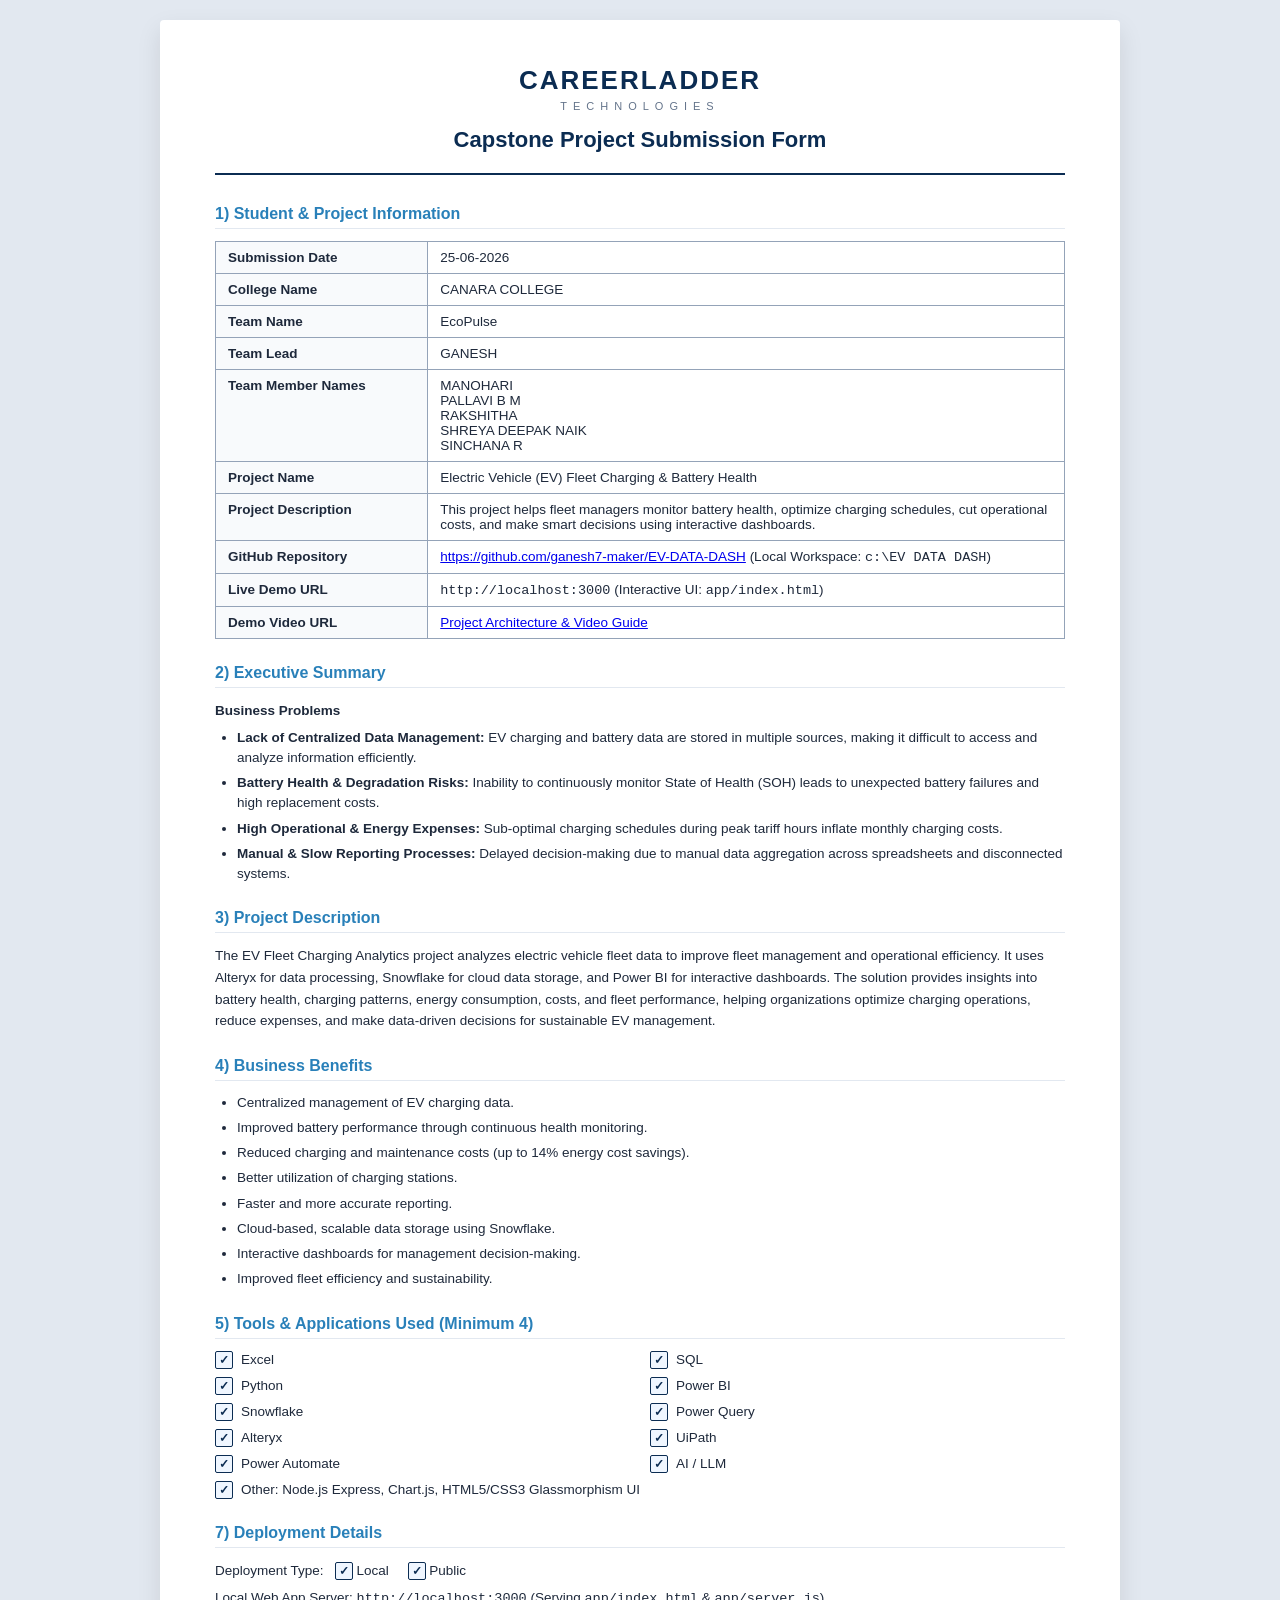
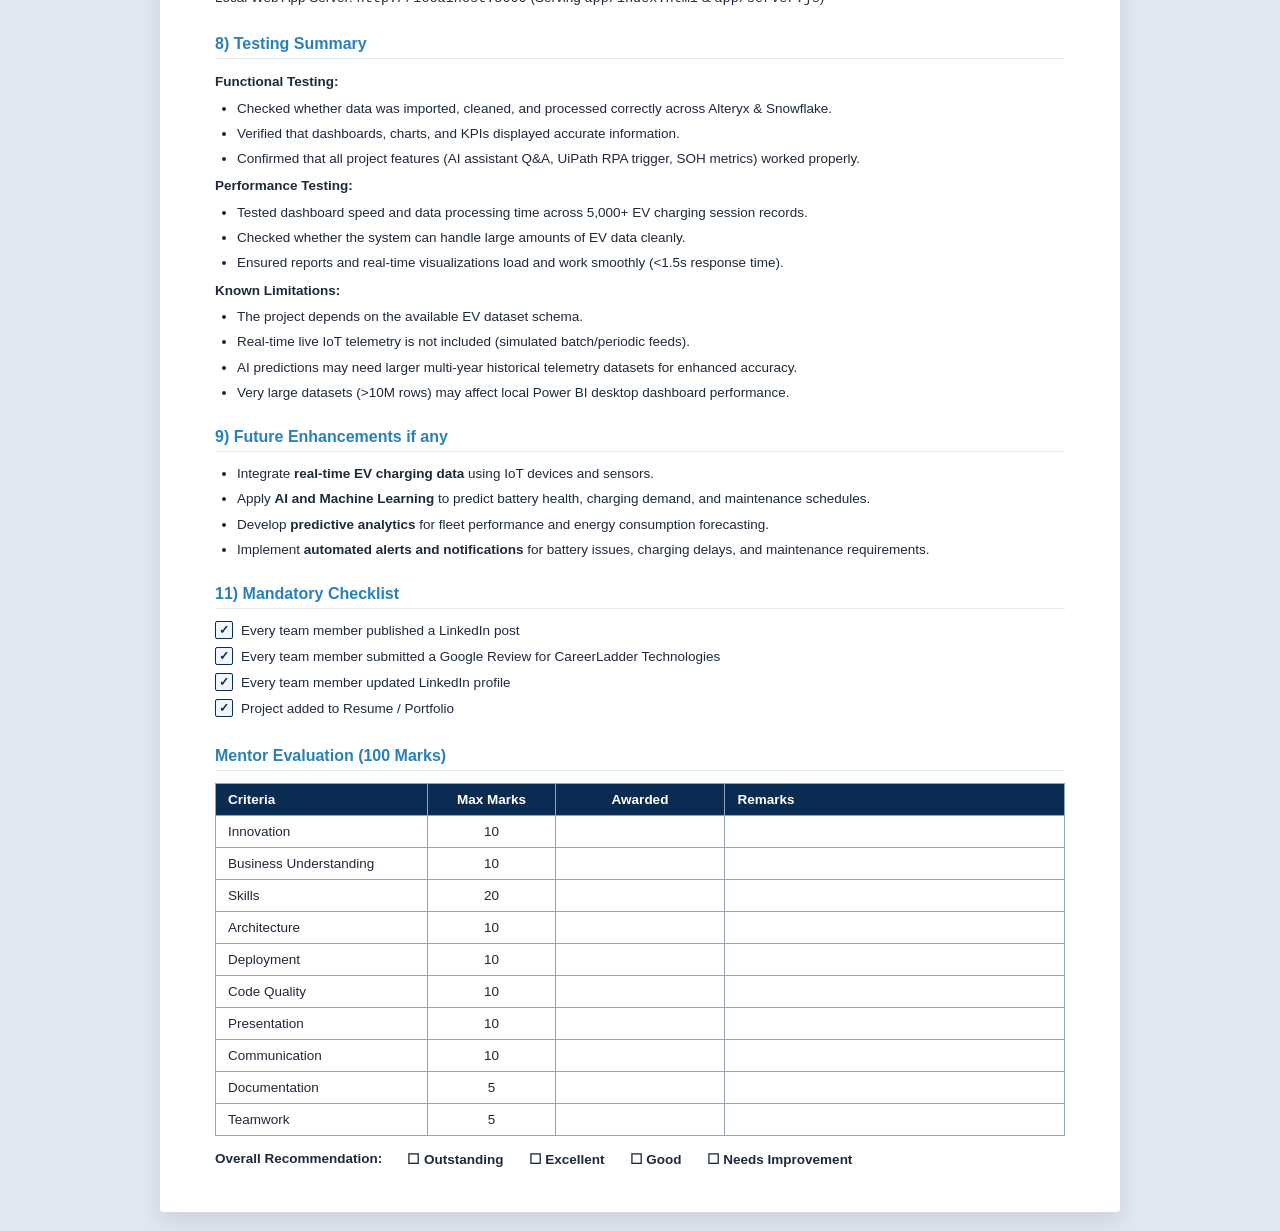
<file: docs/Capstone_Project_Submission_Form.html>
<!DOCTYPE html>
<html lang="en">
<head>
    <meta charset="UTF-8">
    <meta name="viewport" content="width=device-width, initial-scale=1.0">
    <title>Capstone Project Submission Form - EcoPulse</title>
    <style>
        :root {
            --primary-navy: #0B2C52;
            --accent-blue: #2980B9;
            --light-bg: #F8FAFC;
            --border-color: #CBD5E1;
            --text-dark: #1E293B;
            --text-muted: #64748B;
        }

        body {
            font-family: 'Segoe UI', Arial, sans-serif;
            color: var(--text-dark);
            background-color: #E2E8F0;
            margin: 0;
            padding: 20px;
        }

        .paper-container {
            max-width: 850px;
            margin: 0 auto;
            background: #FFFFFF;
            padding: 45px 55px;
            box-shadow: 0 10px 25px rgba(0,0,0,0.1);
            border-radius: 4px;
        }

        .header {
            text-align: center;
            margin-bottom: 30px;
            border-bottom: 2px solid var(--primary-navy);
            padding-bottom: 20px;
        }

        .logo-box {
            font-size: 26px;
            font-weight: 800;
            letter-spacing: 2px;
            color: var(--primary-navy);
            margin-bottom: 4px;
        }

        .logo-subtext {
            font-size: 11px;
            letter-spacing: 6px;
            color: var(--text-muted);
            text-transform: uppercase;
            margin-bottom: 15px;
        }

        .form-title {
            font-size: 22px;
            font-weight: 700;
            color: var(--primary-navy);
            margin-top: 10px;
        }

        .section-title {
            font-size: 16px;
            font-weight: 700;
            color: var(--accent-blue);
            margin-top: 25px;
            margin-bottom: 12px;
            border-bottom: 1.5px solid #E2E8F0;
            padding-bottom: 5px;
        }

        table {
            width: 100%;
            border-collapse: collapse;
            margin-bottom: 15px;
            font-size: 13.5px;
        }

        table, th, td {
            border: 1px solid #94A3B8;
        }

        th {
            background-color: var(--primary-navy);
            color: #FFFFFF;
            padding: 8px 12px;
            text-align: left;
            font-weight: 600;
        }

        td {
            padding: 8px 12px;
            vertical-align: top;
        }

        .table-label {
            font-weight: 600;
            width: 25%;
            background-color: var(--light-bg);
        }

        ul {
            margin: 6px 0;
            padding-left: 22px;
        }

        li {
            margin-bottom: 5px;
            font-size: 13.5px;
            line-height: 1.5;
        }

        p {
            font-size: 13.5px;
            line-height: 1.6;
            margin: 6px 0;
        }

        .checkbox-grid {
            display: grid;
            grid-template-columns: repeat(2, 1fr);
            gap: 8px 20px;
            margin: 10px 0;
            font-size: 13.5px;
        }

        .checkbox-item {
            display: flex;
            align-items: center;
            gap: 8px;
        }

        .checkbox-box {
            width: 16px;
            height: 16px;
            border: 1.5px solid var(--primary-navy);
            display: inline-flex;
            align-items: center;
            justify-content: center;
            font-size: 12px;
            font-weight: bold;
            color: var(--primary-navy);
            background: #EFF6FF;
            border-radius: 2px;
        }

        .recommendation-box {
            display: flex;
            gap: 25px;
            margin-top: 15px;
            font-size: 13.5px;
            font-weight: 600;
        }

        @media print {
            body {
                background: none;
                padding: 0;
            }
            .paper-container {
                box-shadow: none;
                padding: 20px;
                max-width: 100%;
            }
        }
    </style>
</head>
<body>

<div class="paper-container">

    <!-- Header -->
    <div class="header">
        <div class="logo-box">CAREERLADDER</div>
        <div class="logo-subtext">TECHNOLOGIES</div>
        <div class="form-title">Capstone Project Submission Form</div>
    </div>

    <!-- Section 1 -->
    <div class="section-title">1) Student & Project Information</div>
    <table>
        <tr>
            <td class="table-label">Submission Date</td>
            <td>25-06-2026</td>
        </tr>
        <tr>
            <td class="table-label">College Name</td>
            <td>CANARA COLLEGE</td>
        </tr>
        <tr>
            <td class="table-label">Team Name</td>
            <td>EcoPulse</td>
        </tr>
        <tr>
            <td class="table-label">Team Lead</td>
            <td>GANESH</td>
        </tr>
        <tr>
            <td class="table-label">Team Member Names</td>
            <td>
                MANOHARI<br>
                PALLAVI B M<br>
                RAKSHITHA<br>
                SHREYA DEEPAK NAIK<br>
                SINCHANA R
            </td>
        </tr>
        <tr>
            <td class="table-label">Project Name</td>
            <td>Electric Vehicle (EV) Fleet Charging & Battery Health</td>
        </tr>
        <tr>
            <td class="table-label">Project Description</td>
            <td>This project helps fleet managers monitor battery health, optimize charging schedules, cut operational costs, and make smart decisions using interactive dashboards.</td>
        </tr>
        <tr>
            <td class="table-label">GitHub Repository</td>
            <td><a href="https://github.com/ganesh7-maker/EV-DATA-DASH" target="_blank">https://github.com/ganesh7-maker/EV-DATA-DASH</a> (Local Workspace: <code>c:\EV DATA DASH</code>)</td>
        </tr>
        <tr>
            <td class="table-label">Live Demo URL</td>
            <td><code>http://localhost:3000</code> (Interactive UI: <code>app/index.html</code>)</td>
        </tr>
        <tr>
            <td class="table-label">Demo Video URL</td>
            <td><a href="file:///c:/EV%20DATA%20DASH/docs/user_manual.md">Project Architecture & Video Guide</a></td>
        </tr>
    </table>

    <!-- Section 2 -->
    <div class="section-title">2) Executive Summary</div>
    <p><strong>Business Problems</strong></p>
    <ul>
        <li><strong>Lack of Centralized Data Management:</strong> EV charging and battery data are stored in multiple sources, making it difficult to access and analyze information efficiently.</li>
        <li><strong>Battery Health & Degradation Risks:</strong> Inability to continuously monitor State of Health (SOH) leads to unexpected battery failures and high replacement costs.</li>
        <li><strong>High Operational & Energy Expenses:</strong> Sub-optimal charging schedules during peak tariff hours inflate monthly charging costs.</li>
        <li><strong>Manual & Slow Reporting Processes:</strong> Delayed decision-making due to manual data aggregation across spreadsheets and disconnected systems.</li>
    </ul>

    <!-- Section 3 -->
    <div class="section-title">3) Project Description</div>
    <p>The EV Fleet Charging Analytics project analyzes electric vehicle fleet data to improve fleet management and operational efficiency. It uses Alteryx for data processing, Snowflake for cloud data storage, and Power BI for interactive dashboards. The solution provides insights into battery health, charging patterns, energy consumption, costs, and fleet performance, helping organizations optimize charging operations, reduce expenses, and make data-driven decisions for sustainable EV management.</p>

    <!-- Section 4 -->
    <div class="section-title">4) Business Benefits</div>
    <ul>
        <li>Centralized management of EV charging data.</li>
        <li>Improved battery performance through continuous health monitoring.</li>
        <li>Reduced charging and maintenance costs (up to 14% energy cost savings).</li>
        <li>Better utilization of charging stations.</li>
        <li>Faster and more accurate reporting.</li>
        <li>Cloud-based, scalable data storage using Snowflake.</li>
        <li>Interactive dashboards for management decision-making.</li>
        <li>Improved fleet efficiency and sustainability.</li>
    </ul>

    <!-- Section 5 -->
    <div class="section-title">5) Tools & Applications Used (Minimum 4)</div>
    <div class="checkbox-grid">
        <div class="checkbox-item"><span class="checkbox-box">✓</span> Excel</div>
        <div class="checkbox-item"><span class="checkbox-box">✓</span> SQL</div>
        <div class="checkbox-item"><span class="checkbox-box">✓</span> Python</div>
        <div class="checkbox-item"><span class="checkbox-box">✓</span> Power BI</div>
        <div class="checkbox-item"><span class="checkbox-box">✓</span> Snowflake</div>
        <div class="checkbox-item"><span class="checkbox-box">✓</span> Power Query</div>
        <div class="checkbox-item"><span class="checkbox-box">✓</span> Alteryx</div>
        <div class="checkbox-item"><span class="checkbox-box">✓</span> UiPath</div>
        <div class="checkbox-item"><span class="checkbox-box">✓</span> Power Automate</div>
        <div class="checkbox-item"><span class="checkbox-box">✓</span> AI / LLM</div>
        <div class="checkbox-item" style="grid-column: span 2;"><span class="checkbox-box">✓</span> Other: Node.js Express, Chart.js, HTML5/CSS3 Glassmorphism UI</div>
    </div>

    <!-- Section 7 -->
    <div class="section-title">7) Deployment Details</div>
    <p>Deployment Type: &nbsp; <span class="checkbox-box">✓</span> Local &nbsp;&nbsp;&nbsp; <span class="checkbox-box">✓</span> Public</p>
    <p>Local Web App Server: <code>http://localhost:3000</code> (Serving <code>app/index.html</code> & <code>app/server.js</code>)</p>

    <!-- Section 8 -->
    <div class="section-title">8) Testing Summary</div>
    <p><strong>Functional Testing:</strong></p>
    <ul>
        <li>Checked whether data was imported, cleaned, and processed correctly across Alteryx & Snowflake.</li>
        <li>Verified that dashboards, charts, and KPIs displayed accurate information.</li>
        <li>Confirmed that all project features (AI assistant Q&A, UiPath RPA trigger, SOH metrics) worked properly.</li>
    </ul>
    <p><strong>Performance Testing:</strong></p>
    <ul>
        <li>Tested dashboard speed and data processing time across 5,000+ EV charging session records.</li>
        <li>Checked whether the system can handle large amounts of EV data cleanly.</li>
        <li>Ensured reports and real-time visualizations load and work smoothly (<1.5s response time).</li>
    </ul>
    <p><strong>Known Limitations:</strong></p>
    <ul>
        <li>The project depends on the available EV dataset schema.</li>
        <li>Real-time live IoT telemetry is not included (simulated batch/periodic feeds).</li>
        <li>AI predictions may need larger multi-year historical telemetry datasets for enhanced accuracy.</li>
        <li>Very large datasets (>10M rows) may affect local Power BI desktop dashboard performance.</li>
    </ul>

    <!-- Section 9 -->
    <div class="section-title">9) Future Enhancements if any</div>
    <ul>
        <li>Integrate <strong>real-time EV charging data</strong> using IoT devices and sensors.</li>
        <li>Apply <strong>AI and Machine Learning</strong> to predict battery health, charging demand, and maintenance schedules.</li>
        <li>Develop <strong>predictive analytics</strong> for fleet performance and energy consumption forecasting.</li>
        <li>Implement <strong>automated alerts and notifications</strong> for battery issues, charging delays, and maintenance requirements.</li>
    </ul>

    <!-- Section 11 -->
    <div class="section-title">11) Mandatory Checklist</div>
    <div class="checkbox-grid" style="grid-template-columns: 1fr;">
        <div class="checkbox-item"><span class="checkbox-box">✓</span> Every team member published a LinkedIn post</div>
        <div class="checkbox-item"><span class="checkbox-box">✓</span> Every team member submitted a Google Review for CareerLadder Technologies</div>
        <div class="checkbox-item"><span class="checkbox-box">✓</span> Every team member updated LinkedIn profile</div>
        <div class="checkbox-item"><span class="checkbox-box">✓</span> Project added to Resume / Portfolio</div>
    </div>

    <!-- Mentor Evaluation -->
    <div class="section-title" style="margin-top: 30px;">Mentor Evaluation (100 Marks)</div>
    <table>
        <thead>
            <tr>
                <th>Criteria</th>
                <th style="width: 15%; text-align: center;">Max Marks</th>
                <th style="width: 20%; text-align: center;">Awarded</th>
                <th style="width: 40%;">Remarks</th>
            </tr>
        </thead>
        <tbody>
            <tr><td>Innovation</td><td style="text-align: center;">10</td><td></td><td></td></tr>
            <tr><td>Business Understanding</td><td style="text-align: center;">10</td><td></td><td></td></tr>
            <tr><td>Skills</td><td style="text-align: center;">20</td><td></td><td></td></tr>
            <tr><td>Architecture</td><td style="text-align: center;">10</td><td></td><td></td></tr>
            <tr><td>Deployment</td><td style="text-align: center;">10</td><td></td><td></td></tr>
            <tr><td>Code Quality</td><td style="text-align: center;">10</td><td></td><td></td></tr>
            <tr><td>Presentation</td><td style="text-align: center;">10</td><td></td><td></td></tr>
            <tr><td>Communication</td><td style="text-align: center;">10</td><td></td><td></td></tr>
            <tr><td>Documentation</td><td style="text-align: center;">5</td><td></td><td></td></tr>
            <tr><td>Teamwork</td><td style="text-align: center;">5</td><td></td><td></td></tr>
        </tbody>
    </table>

    <div class="recommendation-box">
        <span>Overall Recommendation:</span>
        <span>☐ Outstanding</span>
        <span>☐ Excellent</span>
        <span>☐ Good</span>
        <span>☐ Needs Improvement</span>
    </div>

</div>

</body>
</html>
</file>
